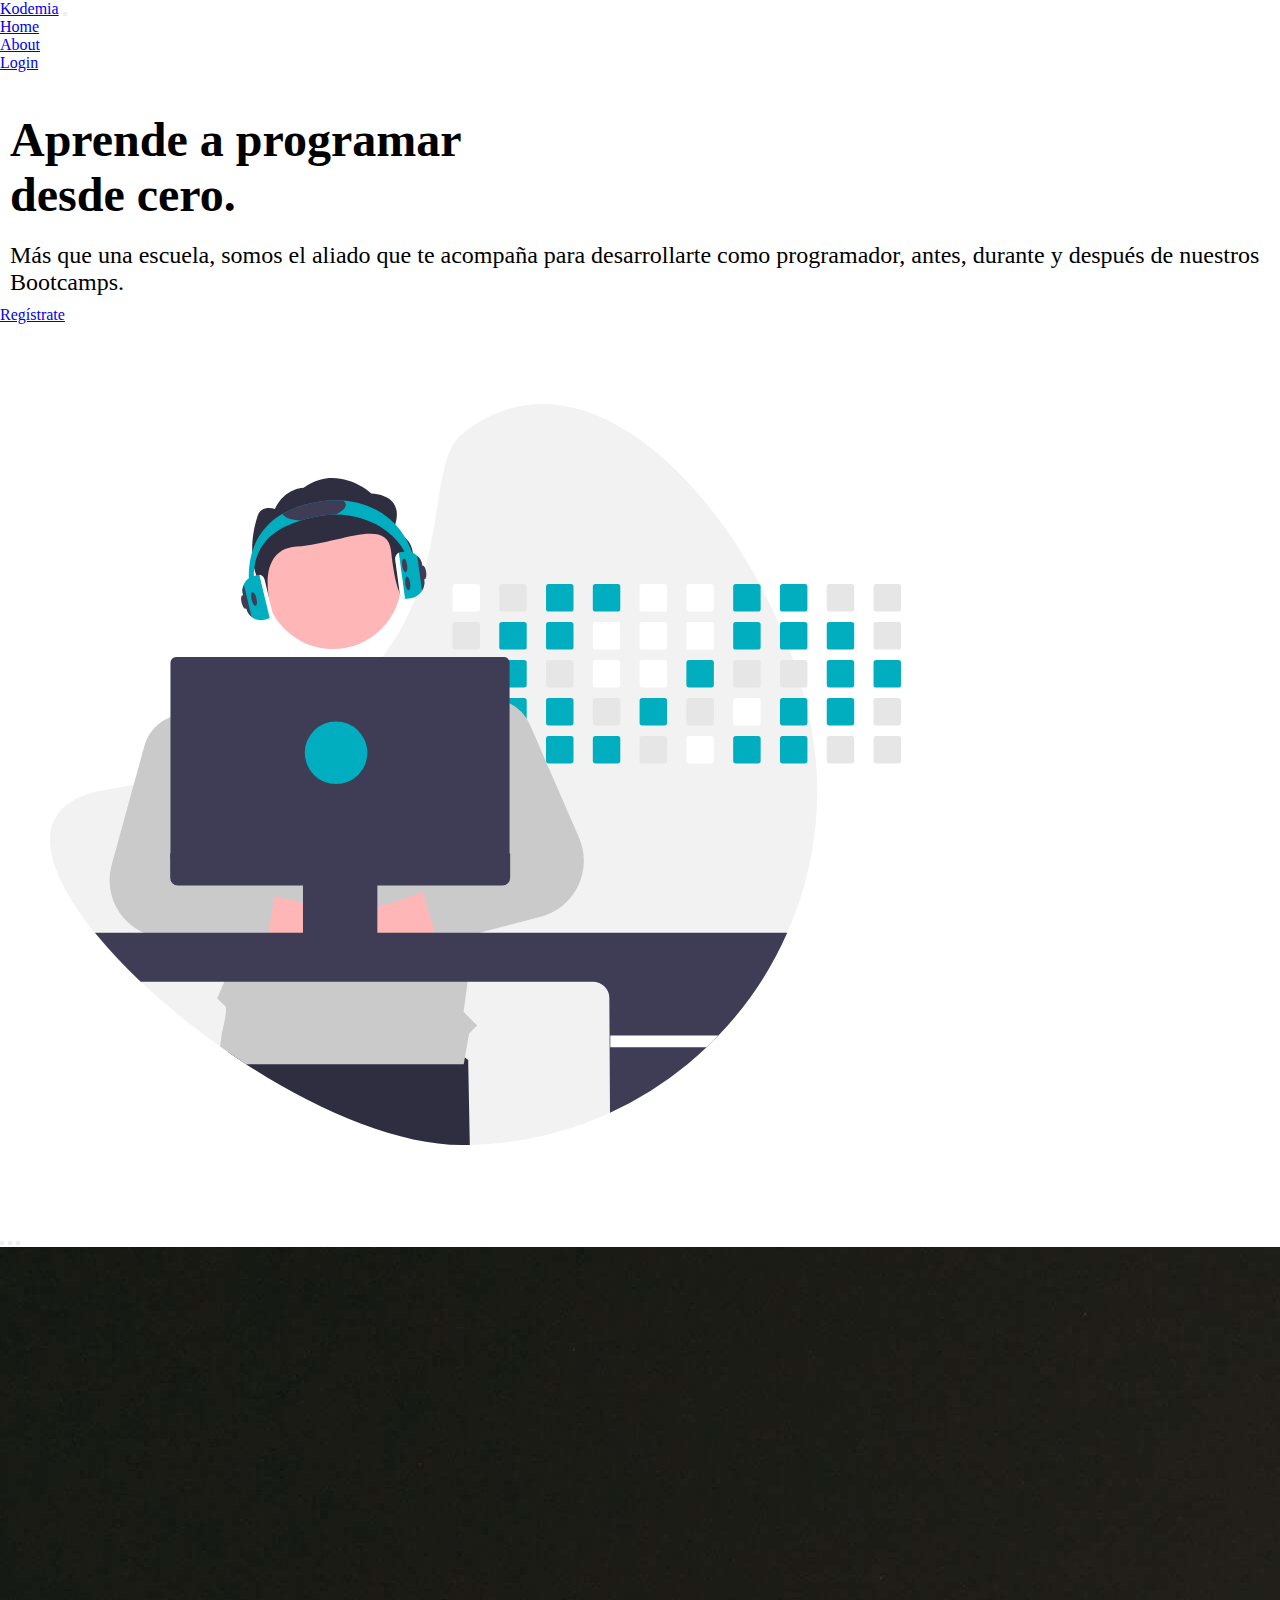
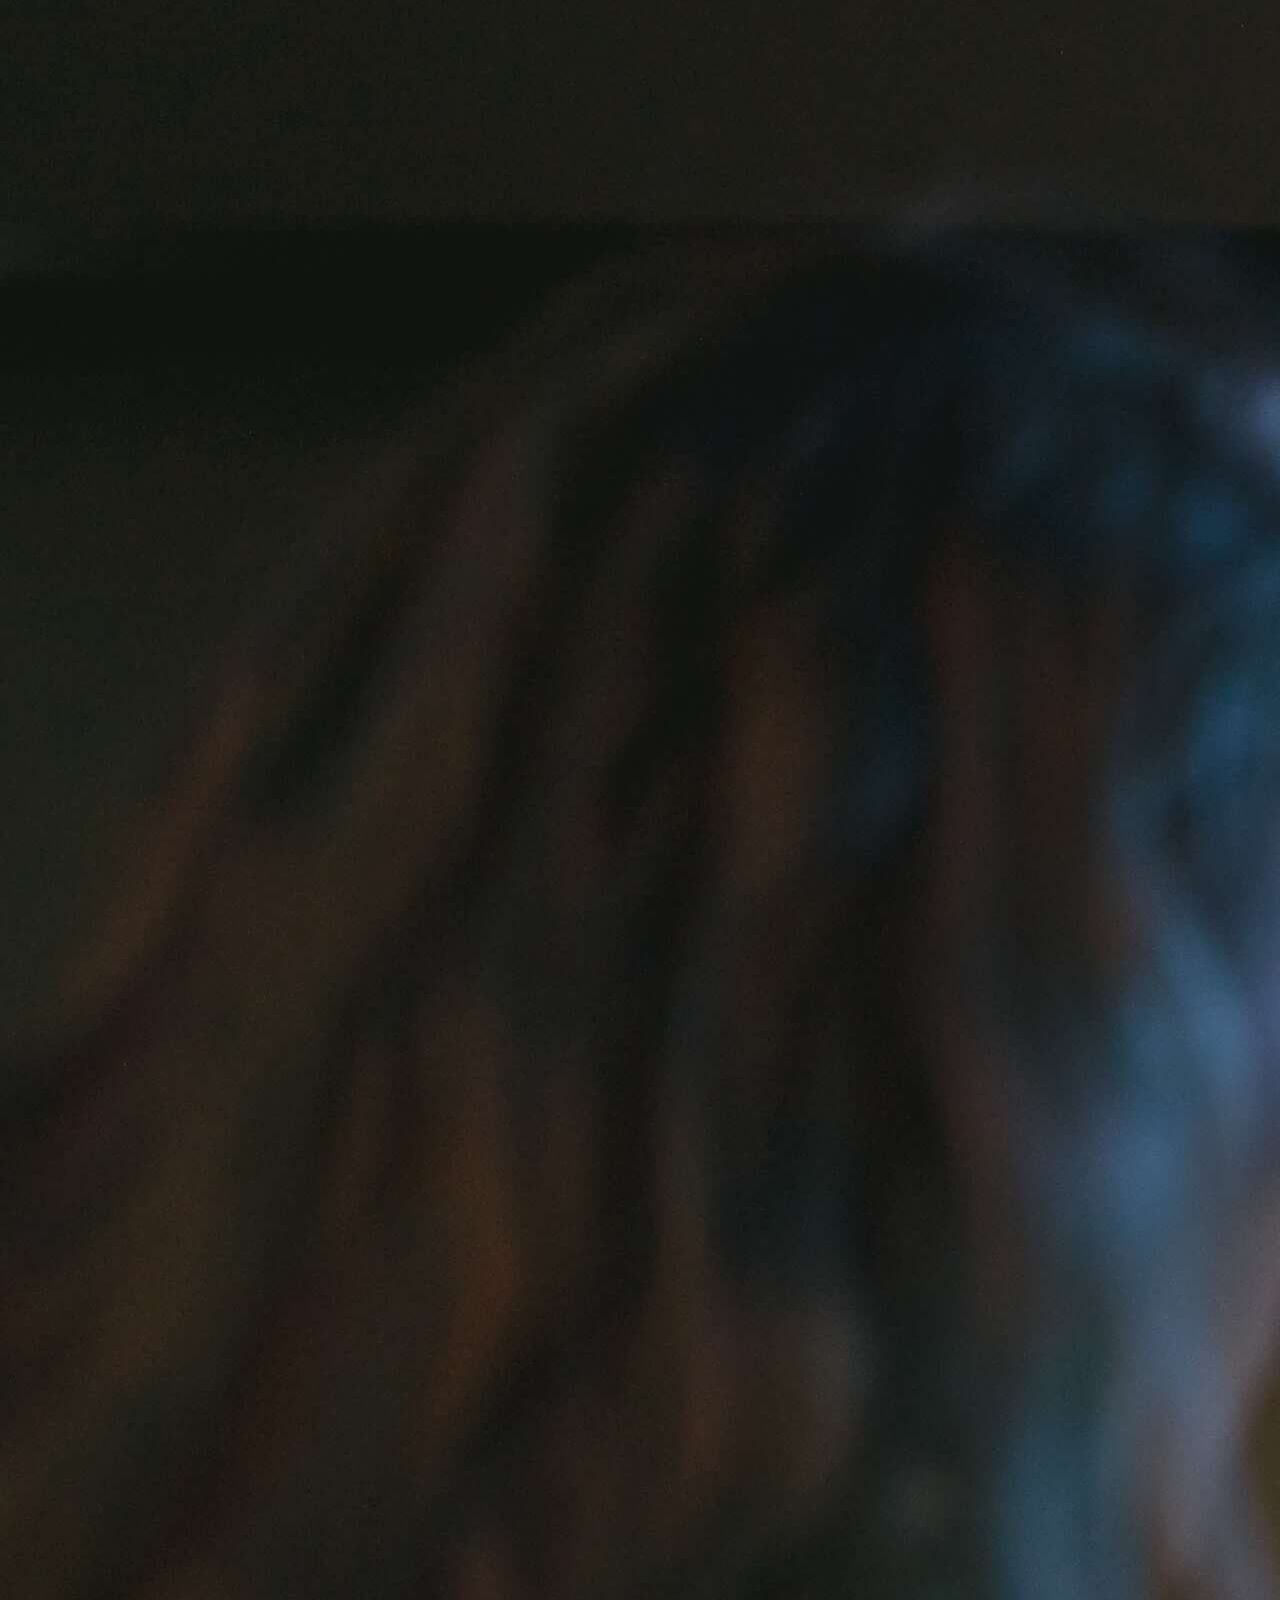
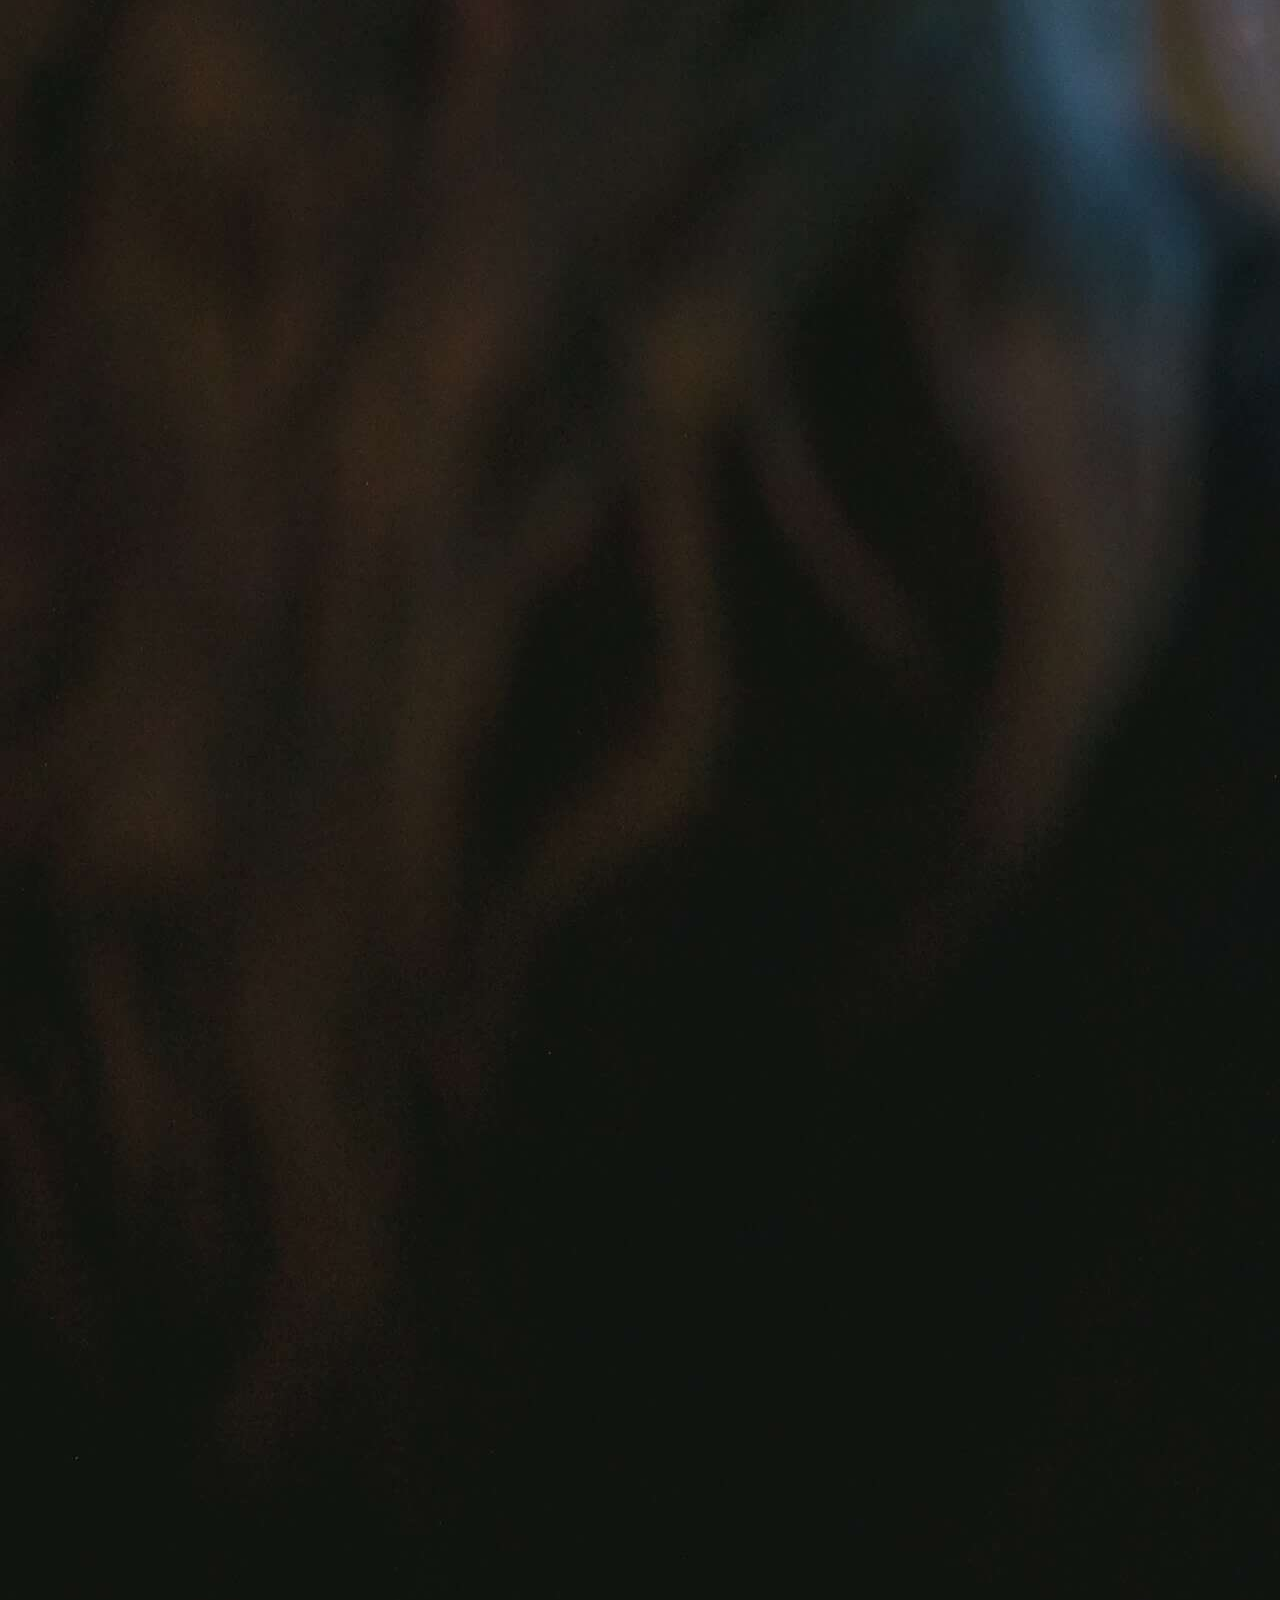
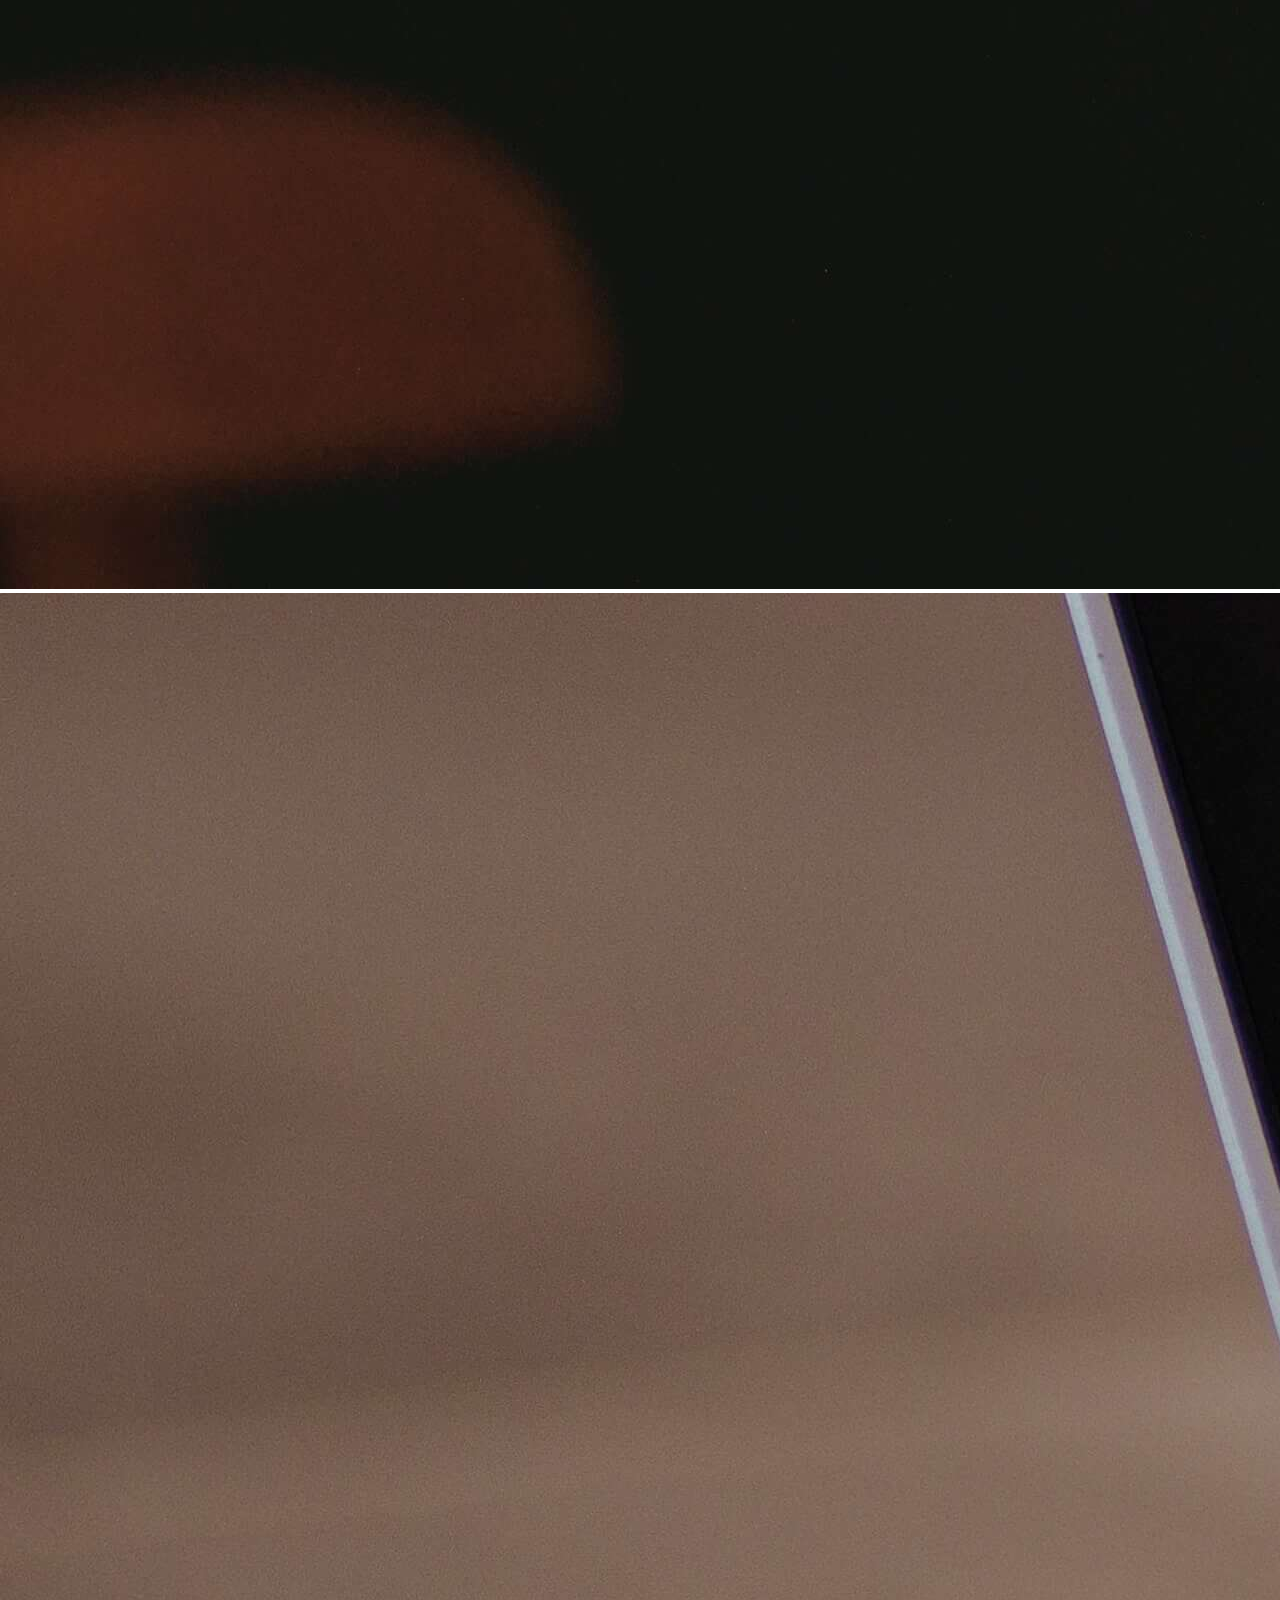
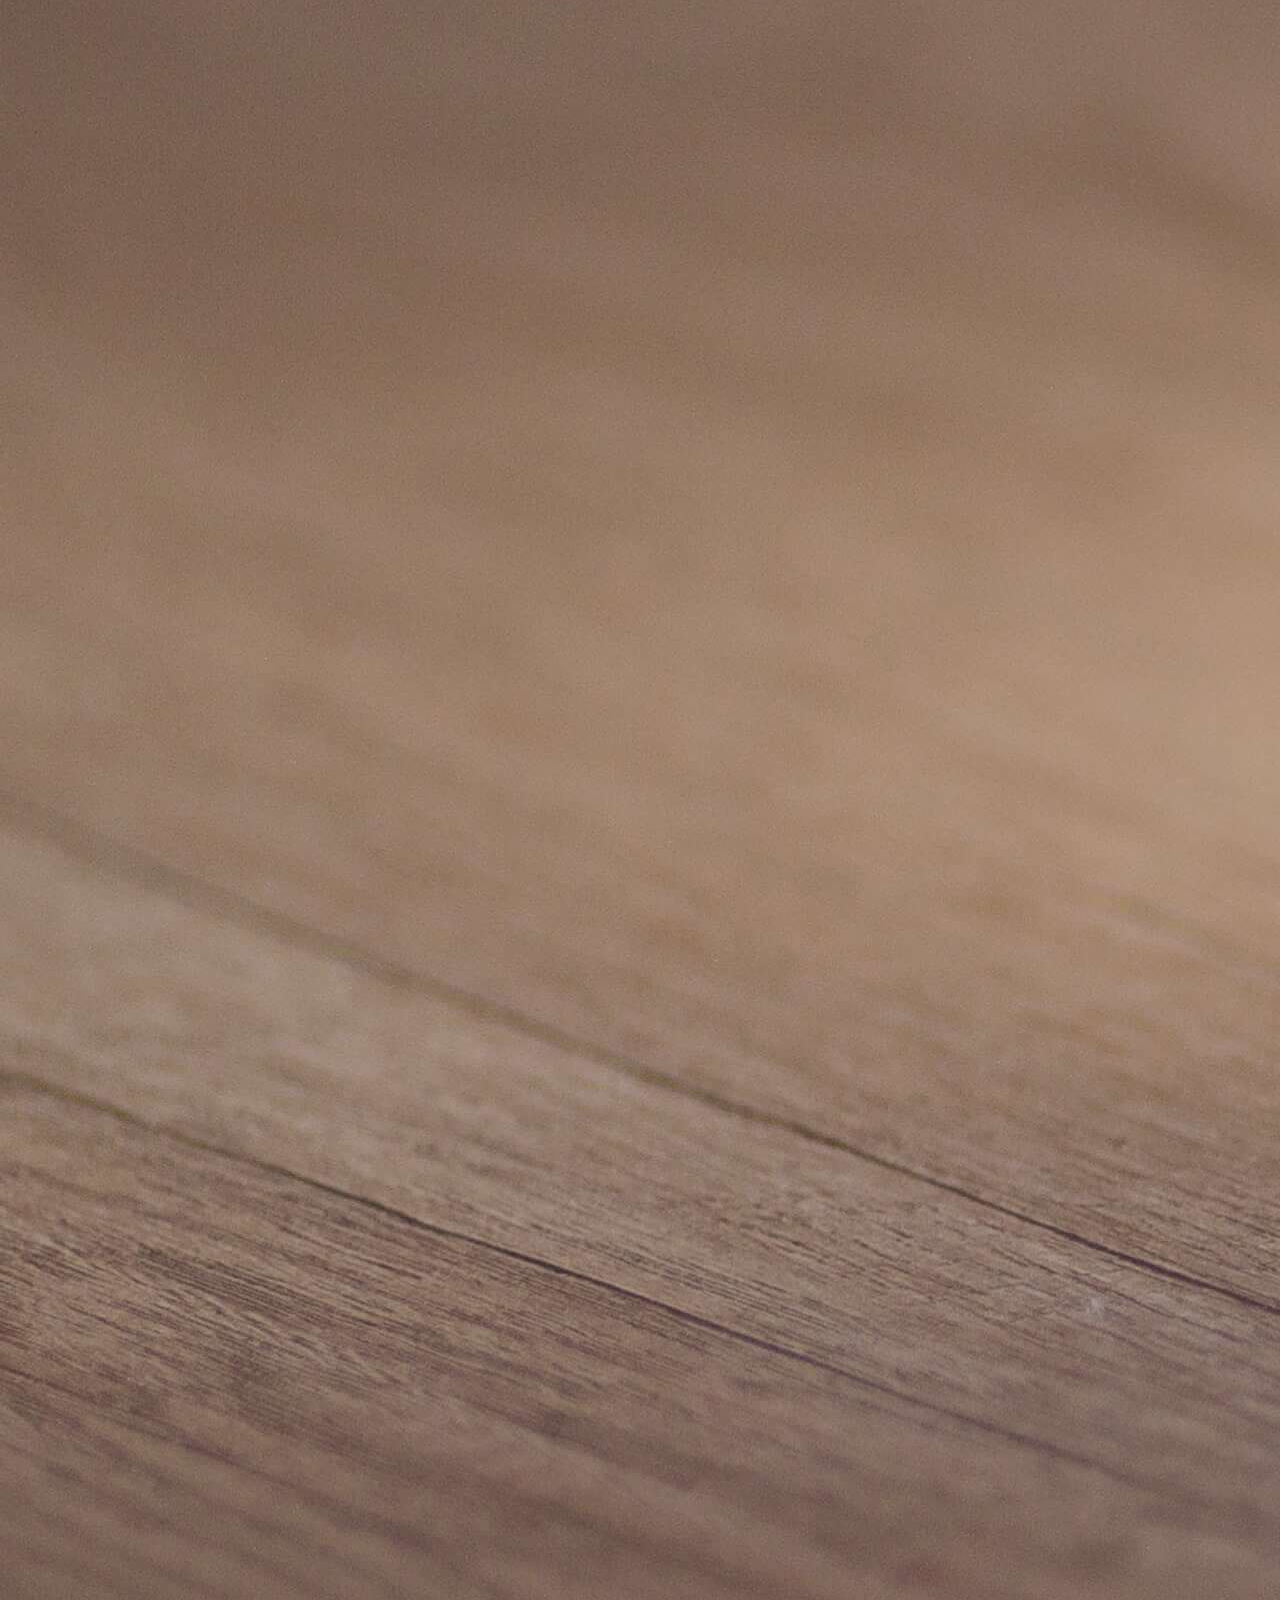
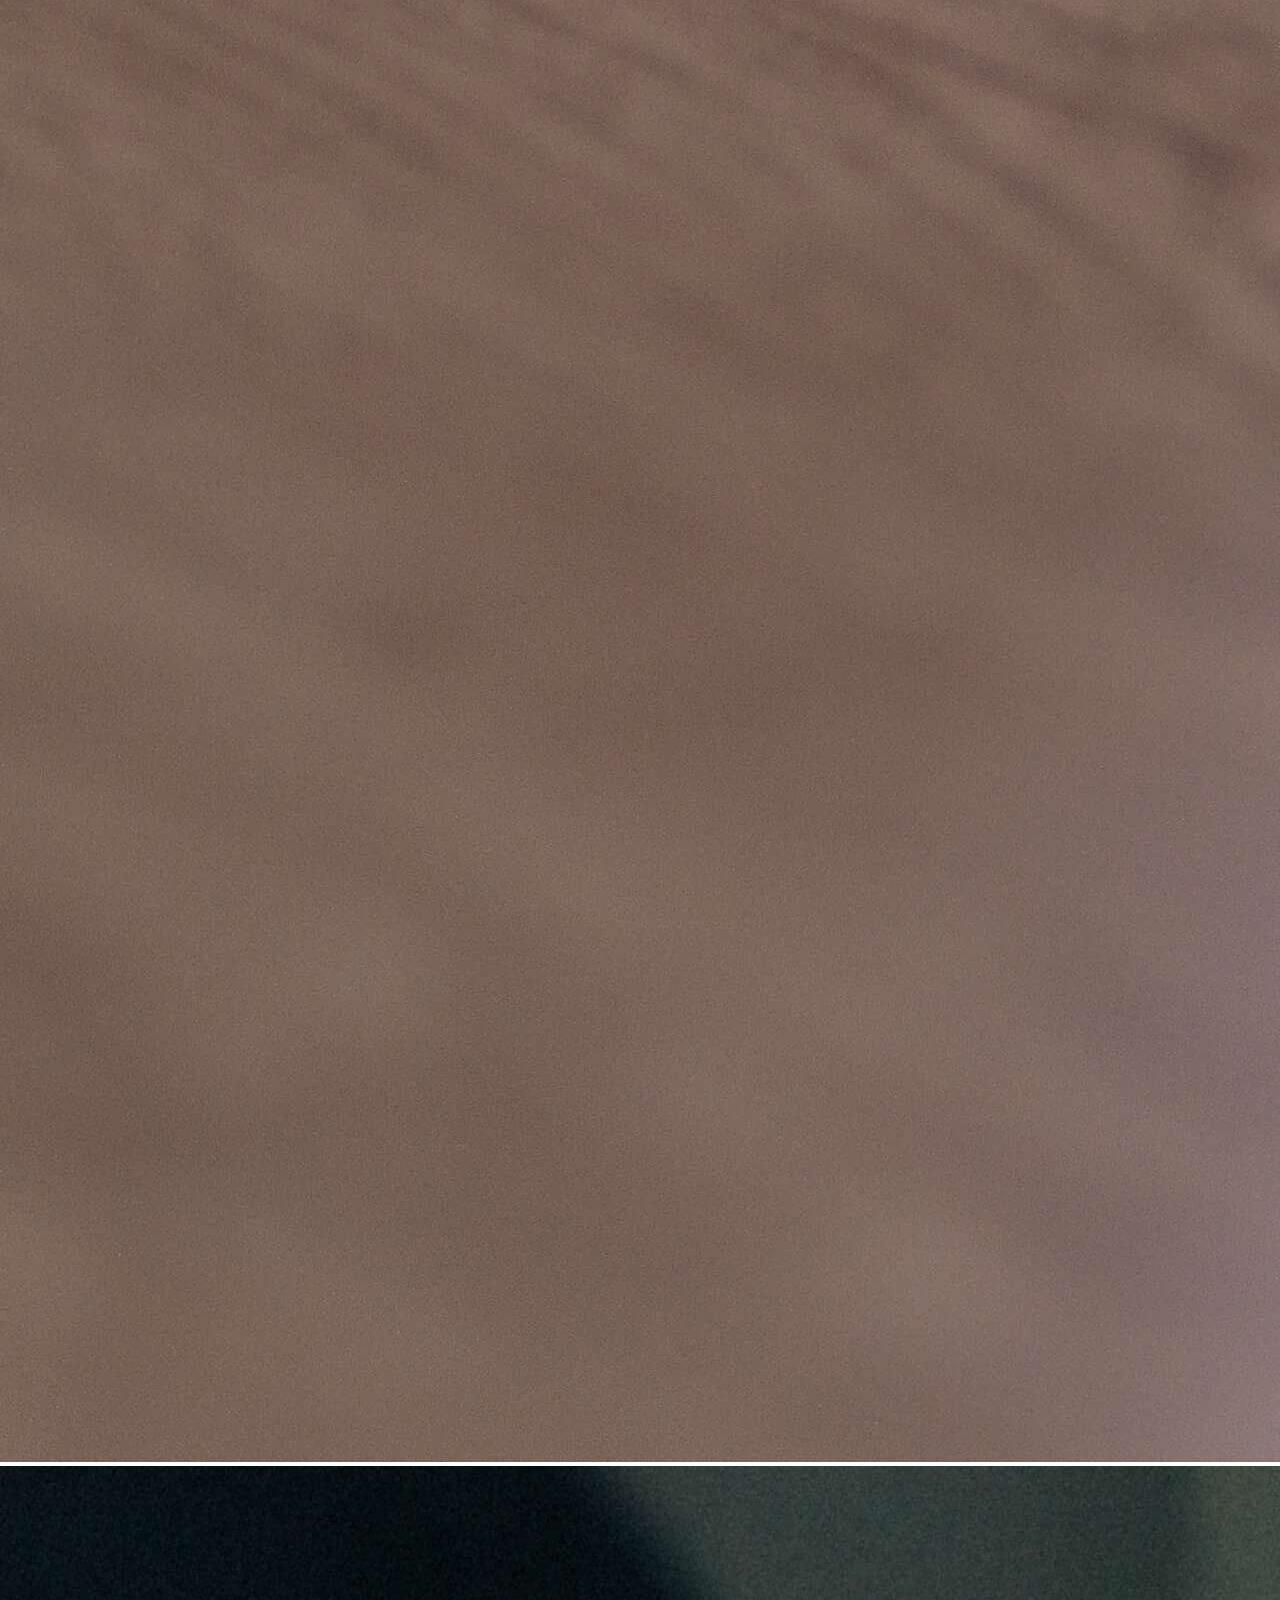
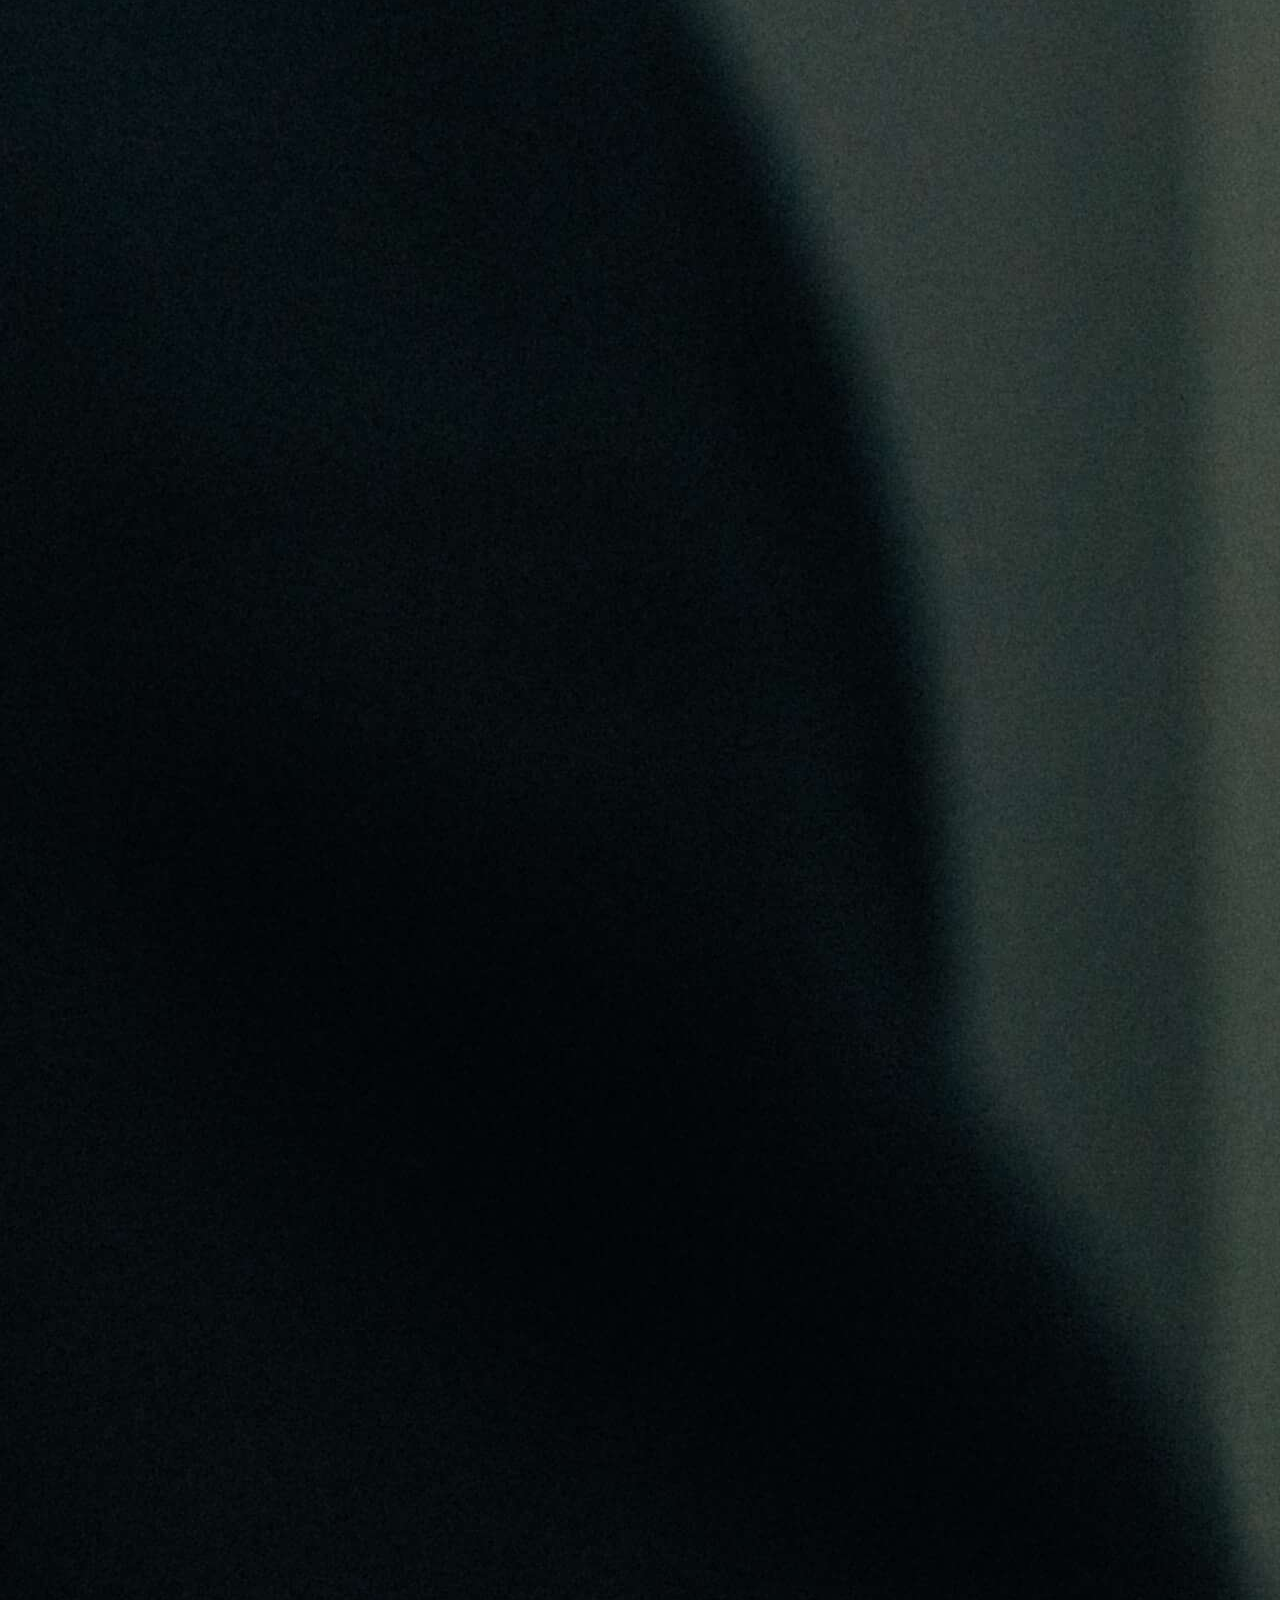
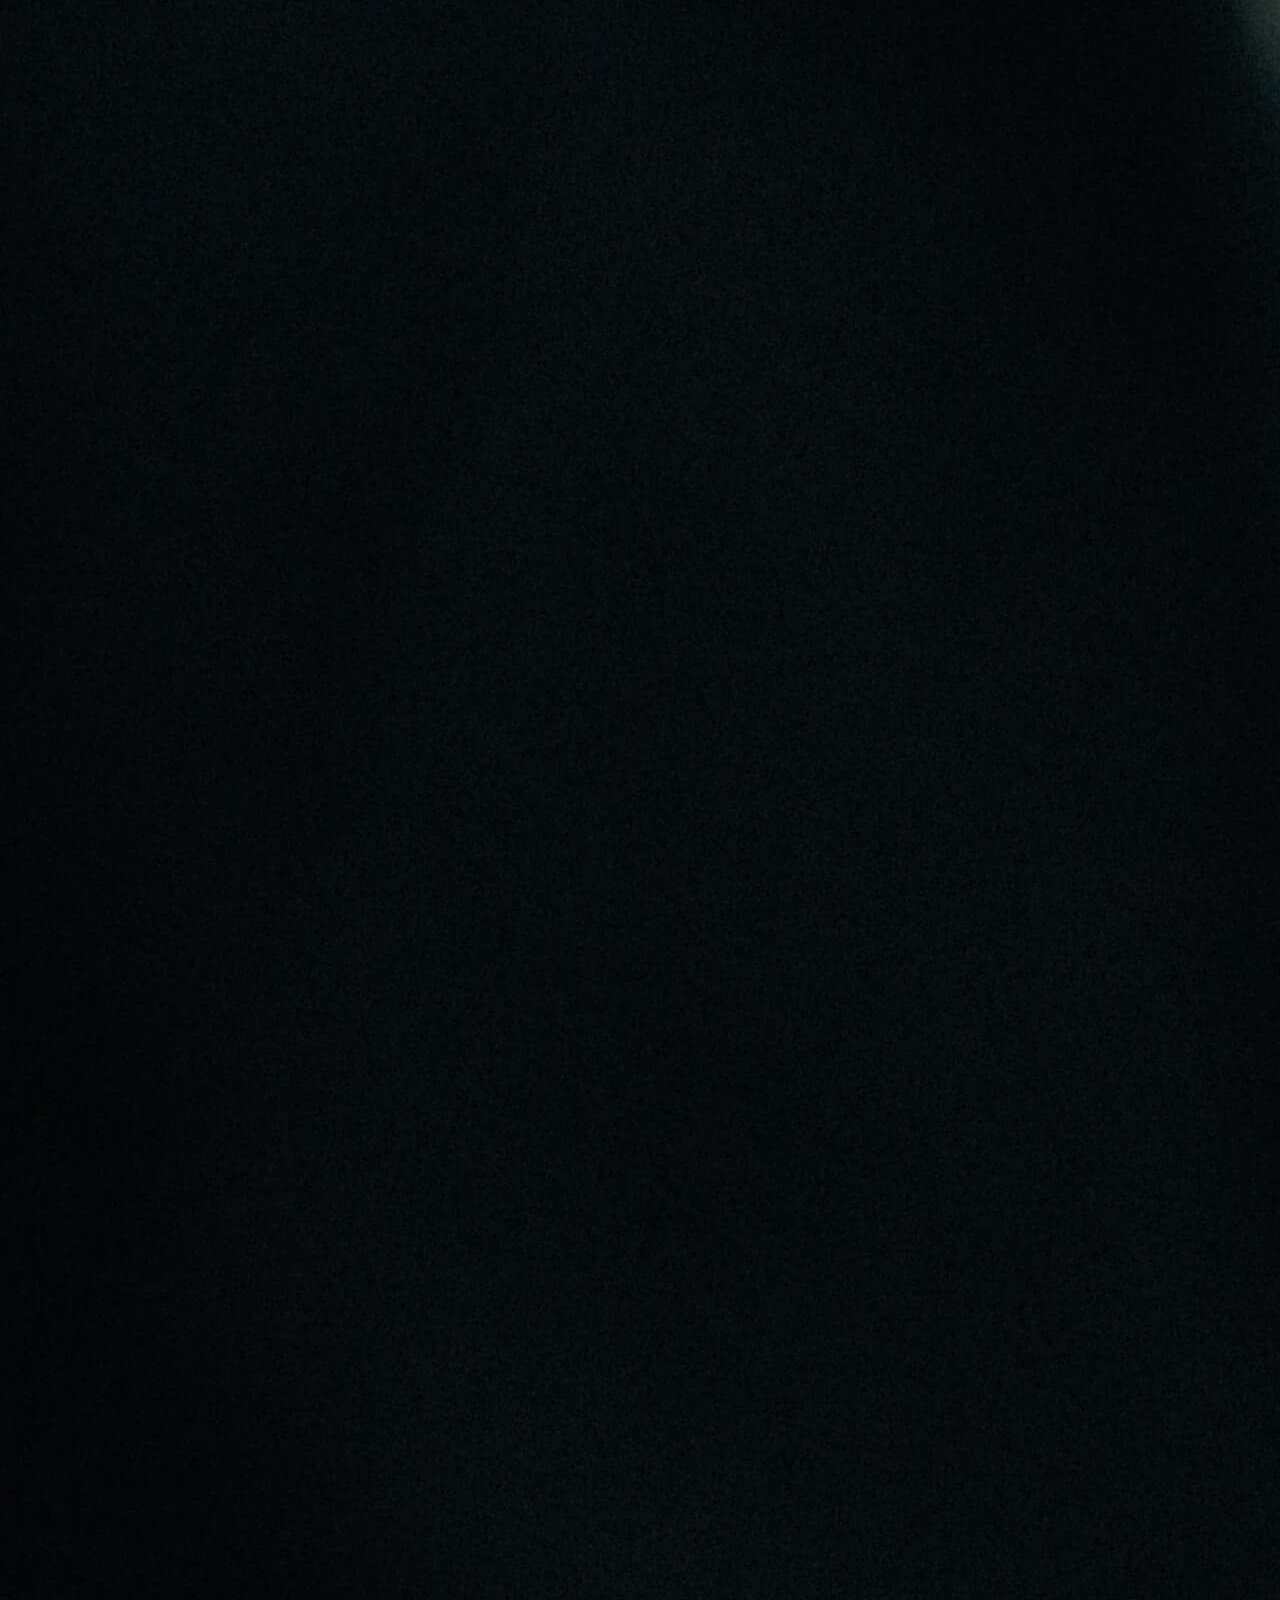
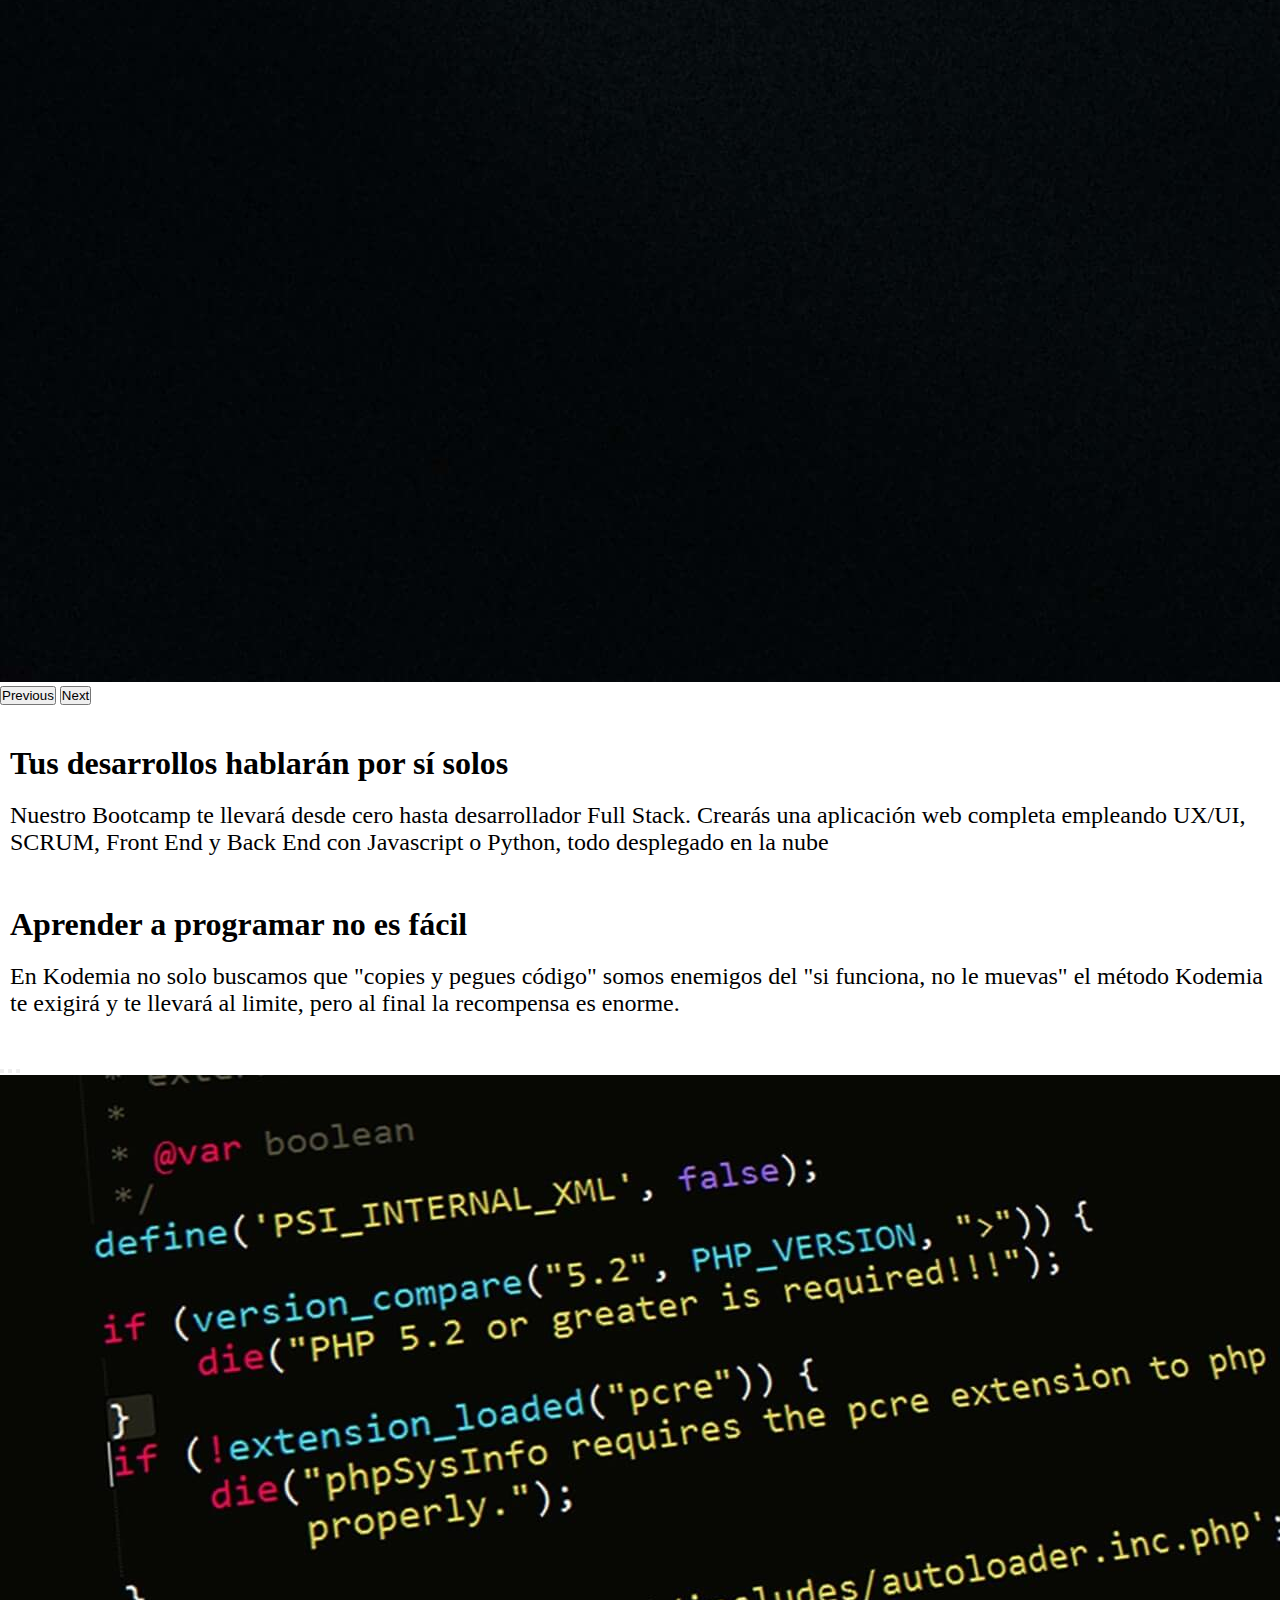
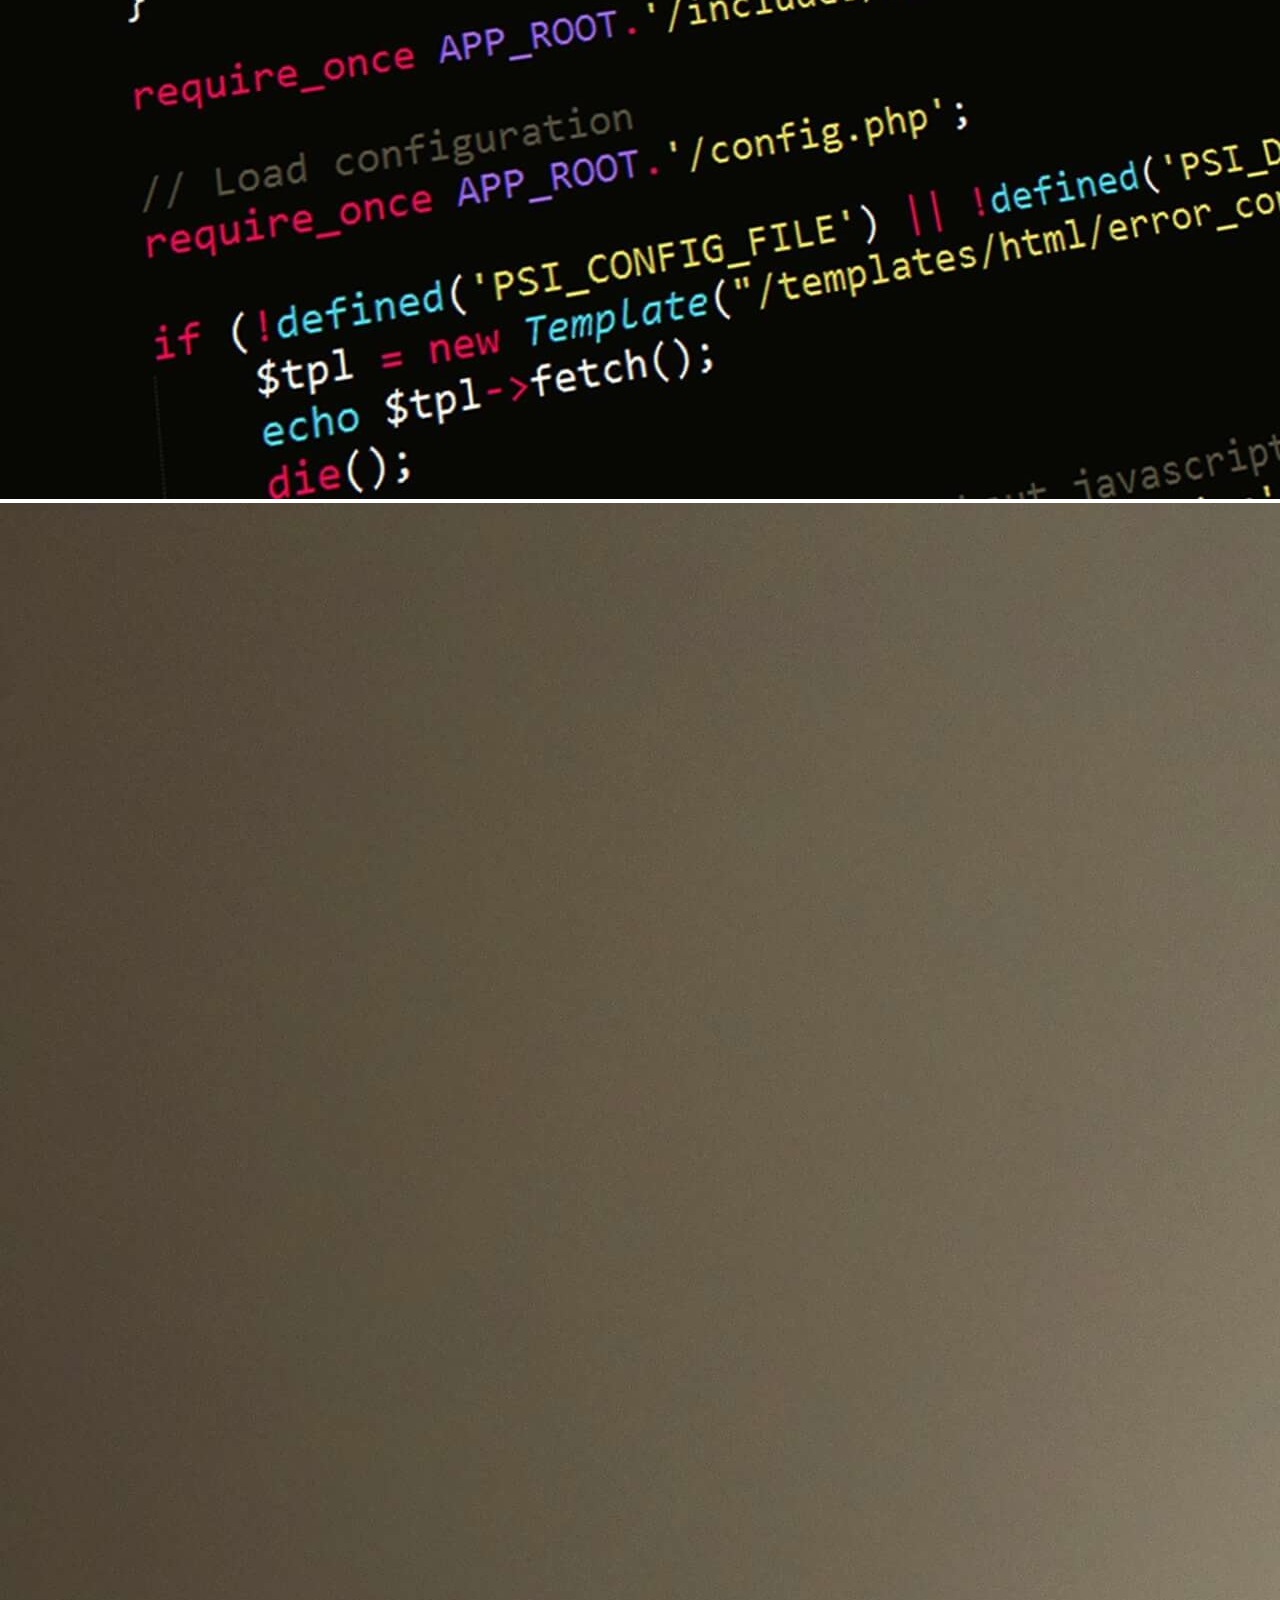
<file: index.html>
<!DOCTYPE html>
<html lang="en">
  <head>
    <meta charset="UTF-8" />
    <meta http-equiv="X-UA-Compatible" content="IE=edge" />
    <meta name="viewport" content="width=device-width, initial-scale=1.0" />

    <link
      href="https://cdn.jsdelivr.net/npm/bootstrap@5.1.1/dist/css/bootstrap.min.css"
      rel="stylesheet"
      integrity="sha384-F3w7mX95PdgyTmZZMECAngseQB83DfGTowi0iMjiWaeVhAn4FJkqJByhZMI3AhiU"
      crossorigin="anonymous"
    />

    <link rel="stylesheet" href="./css/styles.css" />

    <title>Tarea CSS 5 Bootstrap</title>
  </head>
  <body>
    <!-- Navigation bar section  -->

    <header>
      <div class="container">
        <nav class="navbar navbar-expand-lg navbar-light">
          <div class="container-fluid nav-container">
            <a class="navbar-brand h2" href="#">Kodemia</a>
            <button
              class="navbar-toggler"
              type="button"
              data-bs-toggle="collapse"
              data-bs-target="#navbarNav"
              aria-controls="navbarNav"
              aria-expanded="false"
              aria-label="Toggle navigation"
            >
              <span class="navbar-toggler-icon"></span>
            </button>
          </div>
          <div class="collapse navbar-collapse" id="navbarNav">
            <ul class="navbar-nav">
              <li class="nav-item">
                <a class="nav-link" href="index.html">Home</a>
              </li>
              <li class="nav-item">
                <a class="nav-link" href="#">About</a>
              </li>
              <li class="nav-item">
                <a class="nav-link" href="./pages/login.html">Login</a>
              </li>
            </ul>
          </div>
        </nav>
      </div>
    </header>
    <section class="hero">
      <div class="hero">
        <div class="container">
          <div class="row">
            <div class="col-md-6">
              <div class="title-container">
                <div class="hero-text-container">
                  <h1 class="h1-hero">
                    Aprende a programar<br />
                    desde cero.
                  </h1>
                  <h3 class="h3-hero">
                    Más que una escuela, somos el aliado que te acompaña para
                    desarrollarte como programador, antes, durante y después de
                    nuestros Bootcamps.
                  </h3>

                  <a href="./pages/login.html" class="shadow start-button"
                    >Regístrate</a
                  >
                </div>
              </div>
            </div>
            <div class="col-md-6 right-column-hero">
              <div class="hero-image-container">
                <img
                  src="./images/undraw_Developer_activity_re_39tg.svg"
                  class="hero-image"
                  alt=""
                />
              </div>
            </div>
          </div>
        </div>
      </div>
    </section>

    <!-- Cards Sections -->

    <main>
      <div class="container">
        <div class="row">
          <div class="col-md-6">
            <div class="slider-container">
              <div
                id="carouselExampleIndicators"
                class="carousel slide"
                data-bs-ride="carousel"
              >
                <div class="carousel-indicators">
                  <button
                    type="button"
                    data-bs-target="#carouselExampleIndicators"
                    data-bs-slide-to="0"
                    class="active"
                    aria-current="true"
                    aria-label="Slide 1"
                  ></button>
                  <button
                    type="button"
                    data-bs-target="#carouselExampleIndicators"
                    data-bs-slide-to="1"
                    aria-label="Slide 2"
                  ></button>
                  <button
                    type="button"
                    data-bs-target="#carouselExampleIndicators"
                    data-bs-slide-to="2"
                    aria-label="Slide 3"
                  ></button>
                </div>
                <div class="carousel-inner">
                  <div class="carousel-item active">
                    <img
                      src="./images/pexel1.jpg"
                      class="d-block w-100"
                      alt="..."
                    />
                  </div>
                  <div class="carousel-item">
                    <img
                      src="./images/pexel2.jpg"
                      class="d-block w-100"
                      alt="..."
                    />
                  </div>
                  <div class="carousel-item">
                    <img
                      src="./images/pexel3.jpg"
                      class="d-block w-100"
                      alt="..."
                    />
                  </div>
                </div>
                <button
                  class="carousel-control-prev"
                  type="button"
                  data-bs-target="#carouselExampleIndicators"
                  data-bs-slide="prev"
                >
                  <span
                    class="carousel-control-prev-icon"
                    aria-hidden="true"
                  ></span>
                  <span class="visually-hidden">Previous</span>
                </button>
                <button
                  class="carousel-control-next"
                  type="button"
                  data-bs-target="#carouselExampleIndicators"
                  data-bs-slide="next"
                >
                  <span
                    class="carousel-control-next-icon"
                    aria-hidden="true"
                  ></span>
                  <span class="visually-hidden">Next</span>
                </button>
              </div>
            </div>
          </div>
          <div class="col-md-6">
            <div class="slider-content-container">
              <div class="hero-text-container">
                <h2 class="h2-hero">Tus desarrollos hablarán por sí solos</h2>
                <h3 class="h3-hero">
                  Nuestro Bootcamp te llevará desde cero hasta desarrollador
                  Full Stack. Crearás una aplicación web completa empleando
                  UX/UI, SCRUM, Front End y Back End con Javascript o Python,
                  todo desplegado en la nube
                </h3>
              </div>
            </div>
          </div>
        </div>
        <div class="row">
          <div class="col-md-6">
            <div class="slider-content-container">
              <div class="hero-text-container">
                <h2 class="h2-hero">Aprender a programar no es fácil</h2>
                <h3 class="h3-hero">
                  En Kodemia no solo buscamos que "copies y pegues código" somos
                  enemigos del "si funciona, no le muevas" el método Kodemia te
                  exigirá y te llevará al limite, pero al final la recompensa es
                  enorme.
                </h3>
              </div>
            </div>
          </div>
          <div class="col-md-6">
            <div class="slider-container">
              <div
                id="carouselExampleIndicators"
                class="carousel slide"
                data-bs-ride="carousel"
              >
                <div class="carousel-indicators">
                  <button
                    type="button"
                    data-bs-target="#carouselExampleIndicators"
                    data-bs-slide-to="0"
                    class="active"
                    aria-current="true"
                    aria-label="Slide 1"
                  ></button>
                  <button
                    type="button"
                    data-bs-target="#carouselExampleIndicators"
                    data-bs-slide-to="1"
                    aria-label="Slide 2"
                  ></button>
                  <button
                    type="button"
                    data-bs-target="#carouselExampleIndicators"
                    data-bs-slide-to="2"
                    aria-label="Slide 3"
                  ></button>
                </div>
                <div class="carousel-inner">
                  <div class="carousel-item active">
                    <img
                      src="./images/pexel4.jpg"
                      class="d-block w-100"
                      alt="..."
                    />
                  </div>
                  <div class="carousel-item">
                    <img
                      src="./images/pexel5.jpg"
                      class="d-block w-100"
                      alt="..."
                    />
                  </div>
                  <div class="carousel-item">
                    <img
                      src="./images/pexel6.jpg"
                      class="d-block w-100"
                      alt="..."
                    />
                  </div>
                </div>
                <button
                  class="carousel-control-prev"
                  type="button"
                  data-bs-target="#carouselExampleIndicators"
                  data-bs-slide="prev"
                >
                  <span
                    class="carousel-control-prev-icon"
                    aria-hidden="true"
                  ></span>
                  <span class="visually-hidden">Previous</span>
                </button>
                <button
                  class="carousel-control-next"
                  type="button"
                  data-bs-target="#carouselExampleIndicators"
                  data-bs-slide="next"
                >
                  <span
                    class="carousel-control-next-icon"
                    aria-hidden="true"
                  ></span>
                  <span class="visually-hidden">Next</span>
                </button>
              </div>
            </div>
          </div>
        </div>
      </div>
      <div class="container">
        <div class="row cards-wrapper">
          <div class="col-lg-12">
            <div class="testimonials-container">
              <h2 class="testimonials">Testimonios</h2>
            </div>
          </div>
          <div class="col-lg-8">
            <div class="row first-row">
              <div class="col-lg-8 cards-1">
                <div class="card" id="card-1">
                  <div class="card-header">
                    <div class="header-image">
                      <img
                        src="./images/image-daniel.jpg"
                        class="user-image"
                        alt=""
                      />
                    </div>
                    <div class="card-header-p">
                      <p class="username">Daniel Clifford</p>
                      <p class="verified">Verified Graduate</p>
                    </div>
                  </div>

                  <h3 class="card-title">
                    I received a job offer mid-course, and the subjects I
                    learned<br />
                    were current, if not more so, in the company I joined. I<br />
                    honestly feel I got every penny’s worth.
                  </h3>
                  <p class="card-paragraph">
                    “ I was an EMT for many years before I joined the bootcamp.
                    I’ve been looking to make a transition and have heard some
                    people who had an amazing experience here. I signed up for
                    the free intro course and found it incredibly fun! I
                    enrolled shortly thereafter. The next 12 weeks was the best
                    - and most grueling - time of my life. Since completing the
                    course, I’ve successfully switched careers, working as a
                    Software Engineer at a VR startup. ”
                  </p>
                </div>
              </div>

              <div class="col-lg-4 cards-2">
                <div class="card" id="card-2">
                  <div class="card-header">
                    <div class="header-image">
                      <img
                        src="./images/image-jonathan.jpg"
                        class="user-image"
                        alt=""
                      />
                    </div>
                    <div class="card-header-p">
                      <p class="username">Jonathan Walters</p>
                      <p class="verified">Verified Graduate</p>
                    </div>
                  </div>

                  <h3 class="card-title">
                    The team was very supportive and kept me motivated
                  </h3>
                  <p class="card-paragraph">
                    “ I started as a total newbie with virtually no coding
                    skills. I now work as a mobile engineer for a big company.
                    This was one of the best investments I’ve made in myself. ”
                  </p>
                </div>
              </div>
            </div>

            <div class="row second-row">
              <div class="col-lg-4 cards-3">
                <div class="card" id="card-3">
                  <div class="card-header">
                    <div class="header-image">
                      <img
                        src="./images/image-jeanette.jpg"
                        class="user-image"
                        alt=""
                      />
                    </div>
                    <div class="card-header-p">
                      <p class="username">Jeanette Harmon</p>
                      <p class="verified">Verified Graduate</p>
                    </div>
                  </div>

                  <h3 class="card-title">
                    An overall wonderful<br />
                    and rewarding<br />
                    experience.
                  </h3>
                  <p class="card-paragraph">
                    “ Thank you for the wonderful experience! I now have a job I
                    really enjoy, and make a good living while doing something I
                    love. ”
                  </p>
                </div>
              </div>

              <div class="col-lg-8 cards-4">
                <div class="card" id="card-4">
                  <div class="card-header">
                    <div class="header-image">
                      <img
                        src="./images/image-patrick.jpg"
                        class="user-image"
                        alt=""
                      />
                    </div>
                    <div class="card-header-p">
                      <p class="username">Patrick Abrams</p>
                      <p class="verified">Verified Graduate</p>
                    </div>
                  </div>

                  <h3 class="card-title">
                    Awesome teaching support from TAs who did the bootcamp
                    themselves. Getting guidance from them and learning from
                    their experiences was easy.
                  </h3>
                  <p class="card-paragraph">
                    “ The staff seem genuinely concerned about my progress which
                    I find really refreshing. The program gave me the confidence
                    necessary to be able to go out in the world and present
                    myself as a capable junior developer. The standard is above
                    the rest. You will get the personal attention you need from
                    an incredible community of smart and amazing people. ”
                  </p>
                </div>
              </div>
            </div>
          </div>

          <div class="col-lg-4 cards-5">
            <div class="card" id="card-5">
              <div class="card-header">
                <div class="header-image">
                  <img
                    src="./images/image-kira.jpg"
                    class="user-image"
                    alt=""
                  />
                </div>
                <div class="card-header-p">
                  <p class="username">Kira Whittle</p>
                  <p class="verified">Verified Graduate</p>
                </div>
              </div>

              <h3 class="card-title">
                Such a life-changing experience. Highly recommended!
              </h3>
              <p class="card-paragraph">
                “ Before joining the bootcamp, I’ve never written a line of
                code. I needed some structure from professionals who can help me
                learn programming step by step. I was encouraged to enroll by a
                former student of theirs who can only say wonderful things about
                the program. The entire curriculum and staff did not disappoint.
                They were very hands-on and I never had to wait long for
                assistance. The agile team project, in particular, was
                outstanding. It took my learning to the next level in a way that
                no tutorial could ever have. In fact, I’ve often referred to it
                during interviews as an example of my developent experience. It
                certainly helped me land a job as a full-stack developer after
                receiving multiple offers. 100% recommend! ”
              </p>
            </div>
          </div>
        </div>
      </div>
      <div class="container">
        <div class="row">
          <div class="col-md-6">
            <div class="transform-container">
              <p class="transformar">
                ¿Listo para transformar tu vida programando?
              </p>
            </div>
          </div>
          <div class="col-md-6">
            <div class="apply-container">
              <a href="./pages/login.html" class="apply">Aplíca ahora</a>
            </div>
          </div>
        </div>
      </div>
    </main>

    <footer>
      <div class="container-fluid footer">
        <div class="footer-content">
          <div class="footer-links">
            <a href="" class="footer-home">Home</a>
            <a href="" class="footer-contact">Contact</a>
            <a href="" class="footer-services">Services</a>
            <a href="" class="footer-faq">FAQ</a>
          </div>
          <div>
            <p class="footer-bottom">All Rights Reserved 2021 Kodemia</p>
          </div>
        </div>
      </div>
    </footer>

    <script
      src="https://cdn.jsdelivr.net/npm/bootstrap@5.1.1/dist/js/bootstrap.bundle.min.js"
      integrity="sha384-/bQdsTh/da6pkI1MST/rWKFNjaCP5gBSY4sEBT38Q/9RBh9AH40zEOg7Hlq2THRZ"
      crossorigin="anonymous"
    ></script>
  </body>
</html>
</file>
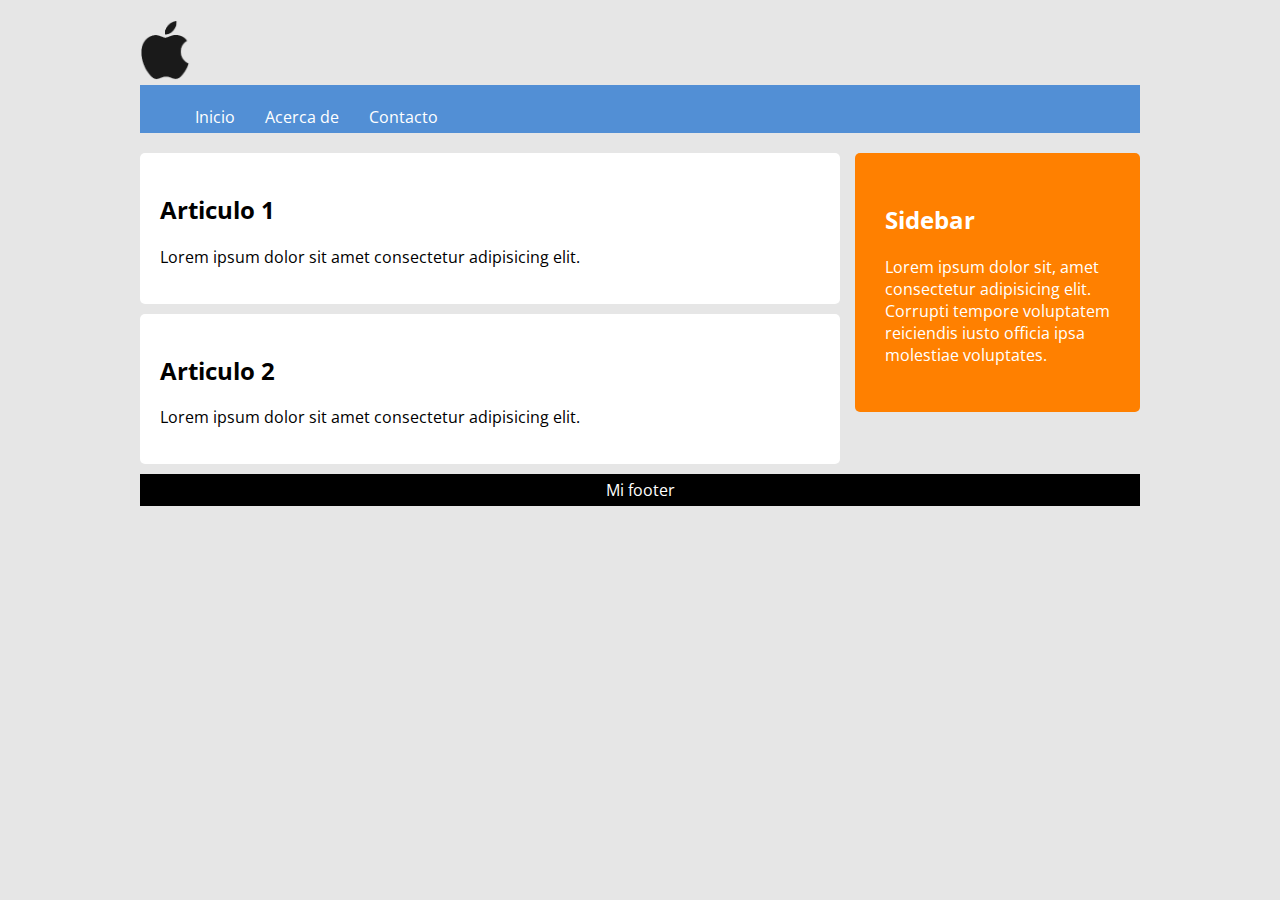
<file: demo/index.html>
<!DOCTYPE html>
<html lang="en">
  <head>
    <meta charset="UTF-8" />
    <meta http-equiv="X-UA-Compatible" content="IE=edge" />
    <meta name="viewport" content="width=device-width, initial-scale=1.0" />
    <link rel="preconnect" href="https://fonts.googleapis.com" />
    <link rel="preconnect" href="https://fonts.gstatic.com" crossorigin />
    <link
      href="https://fonts.googleapis.com/css2?family=Open+Sans:wght@300&display=swap"
      rel="stylesheet"
    />

    <link rel="stylesheet" type="text/css" href="./css/styles.css" />
    <title>Demo Kodemia Blog</title>
  </head>

  <body>
    <header>
      <div class="logo-contenedor">
        <a href="#">
          <img src="./img/pngegg.png" class="logotipo" alt="" />
        </a>
      </div>

      <nav>
        <ul>
          <li><a href="#" alt="">Inicio</a></li>
          <li><a href="#" alt="">Acerca de</a></li>
          <li><a href="#">Contacto</a></li>
        </ul>
      </nav>
    </header>

    <section class="page">
      <main class="main">
        <section class="articles">
          <article>
            <h2>Articulo 1</h2>
            <p>Lorem ipsum dolor sit amet consectetur adipisicing elit.</p>
          </article>

          <article>
            <h2>Articulo 2</h2>
            <p>Lorem ipsum dolor sit amet consectetur adipisicing elit.</p>
          </article>
        </section>

        <aside>
          <section class="sidebar">
            <h2>Sidebar</h2>
            <p>
              Lorem ipsum dolor sit, amet consectetur adipisicing elit. Corrupti
              tempore voluptatem reiciendis iusto officia ipsa molestiae
              voluptates.
            </p>
          </section>
        </aside>
      </main>
    </section>

    <footer>
      <div class="footer-content">
        <p>Mi footer</p>
      </div>
    </footer>
  </body>
</html>
</file>
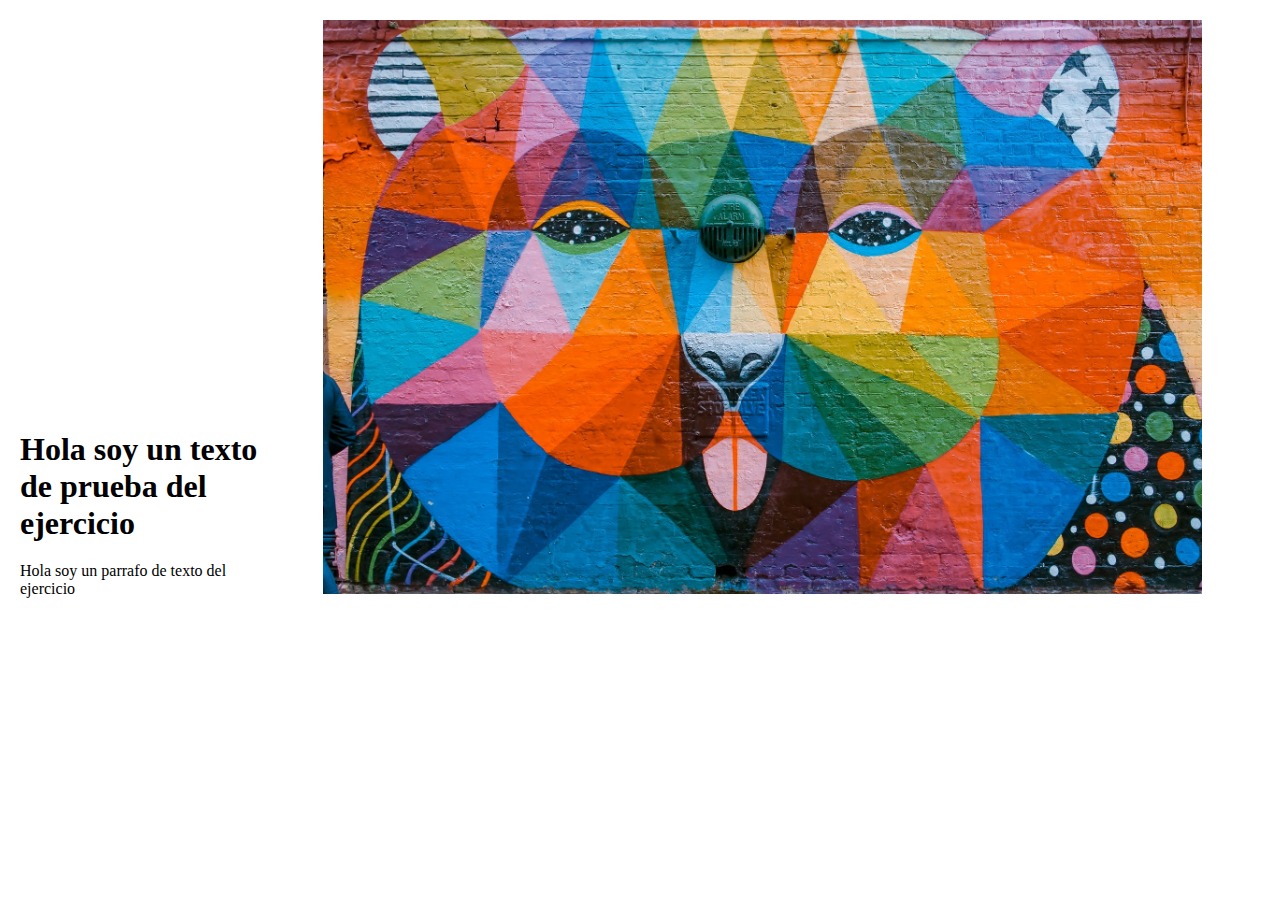
<file: flex/index.html>
<!DOCTYPE html>
<html lang="en">
  <head>
    <meta charset="UTF-8" />
    <meta http-equiv="X-UA-Compatible" content="IE=edge" />
    <meta name="viewport" content="width=device-width, initial-scale=1.0" />
    <link rel="stylesheet" href="./css/styles.css" />
    <title>Ejercicio Flexboxt</title>
  </head>
  <body>
    <main>
      <div class="container-1">
        <div>
          <h1>Hola soy un texto de prueba del ejercicio</h1>
          <p>Hola soy un parrafo de texto del ejercicio</p>
        </div>
        <div><img src="./img/creative1.jpeg" alt="" /></div>
      </div>
    </main>
  </body>
</html>
</file>
<file: css/styles.css>
@import url("https://fonts.googleapis.com/css2?family=Inter&display=swap");
@import "global.css";
@import "navbar.css";
@import "hero.css";
@import "sliders.css";
@import "cards.css";
@import "footer.css";
@import "login.css";
@import "responsive.css";
</file>
<file: demo/css/styles.css>
body {
  background-color: #e6e6e6;
  font-family: "Open Sans", sans-serif;
}

.logotipo {
  width: 50px;
}

header,
section.page,
footer {
  width: 90%;
  margin: 20px auto;
  max-width: 1000px;
}

header nav {
  background-color: #528fd5;
  overflow: hidden;
}

header nav ul {
  list-style: none;
}

header nav ul li {
  float: left;
}

header nav ul li a {
  color: #fff;
  display: block;
  padding: 5px 15px;
  text-decoration: none;
}

.articles {
  width: 70%;
  float: left;
  margin-right: 1.5%;
}

.articles article {
  background: white;
  padding: 20px;
  margin-bottom: 10px;
  border-radius: 5px;
}

aside {
  width: 28.5%;
  float: left;
  background: #ff8000;
  border-radius: 5px;
}

aside .sidebar {
  color: #fff;
  padding: 30px;
}

footer {
  background: #000;
  clear: both;
}

footer .footer-content p {
  color: #ffffff;
  text-align: center;
  padding: 5px;
}
</file>
<file: flex/css/styles.css>
* {
  margin: 0;
  padding: 0;
}

.container-1 {
  display: flex;
  flex-direction: row;
  justify-content: space-between;
  align-items: flex-end;
}

.container-1 div h1 {
  margin: 20px;
}

.container-1 div p {
  margin: 20px;
}

.container-1 div img {
  width: 90%;
  margin: 20px;
}
</file>
